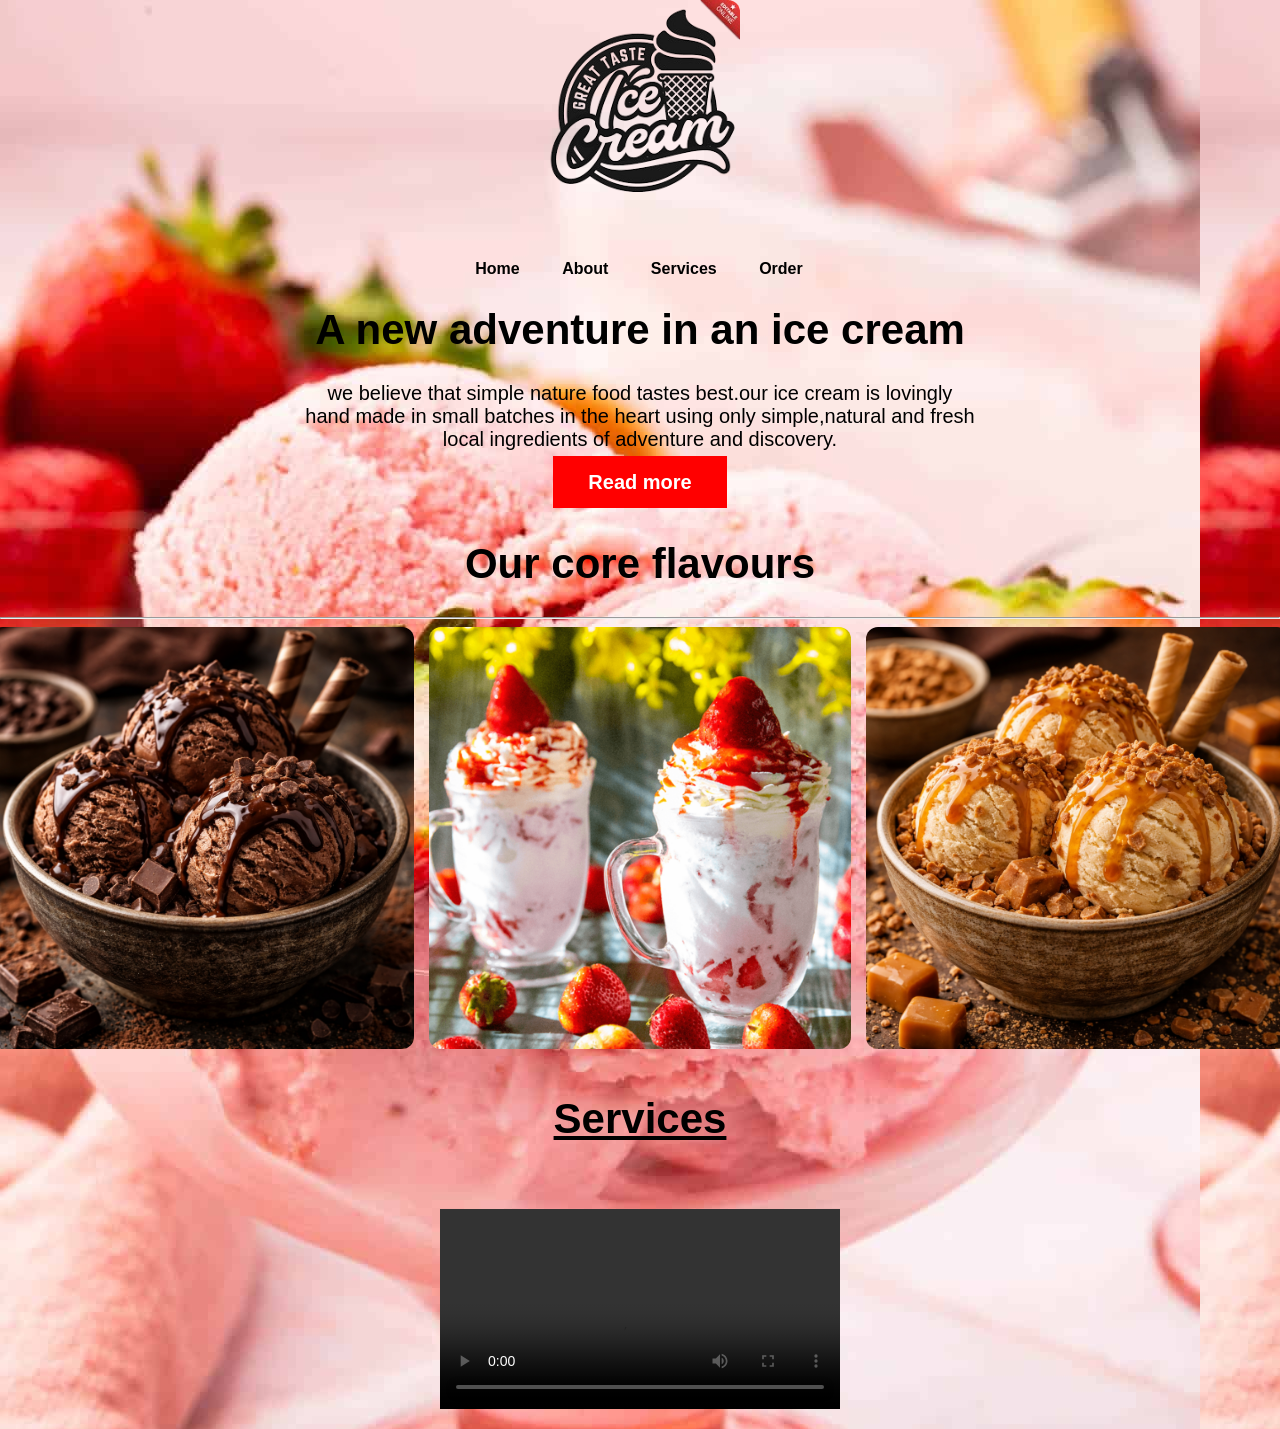
<file: index.html>
<html>
<head>
<title>website</title>
<link rel="stylesheet" href="style.css">
</head>
<body>
<div class="logo">
    <img src="logo.png" width="200">
</div>
<div class="navbar">
<a href="index.html">Home</a>
<a href="about.html">About</a>
<a href="service.html">Services</a>
<a href="order.html">Order</a>
</div>
<h1>A new adventure in an ice cream</h1>
<p>we believe that simple nature food tastes best.our ice cream is lovingly<br>
hand made in small batches in the heart using only simple,natural and fresh<br>
local ingredients of adventure and discovery.</p>
<div style="text-align:center;"><a style="font-size:20px; background-color:red; padding:15px 35px 15px 35px; color:white;" href="info.html">Read more
</a>
</div>
<br>
<h1> Our core flavours</h1>
<hr>
<div class="images">
<img src="Decadent chocolate ice cream delight.png">
<img src="straw.png">
<img src="butter scotch.png">
</div>
<br>
<h1><u>Services</u></h1><br>
<video controls>
<source src="scoop.mp4" type="video/mp4">your browser does not support the video tag.
</video>
</body>
</html>
</file>
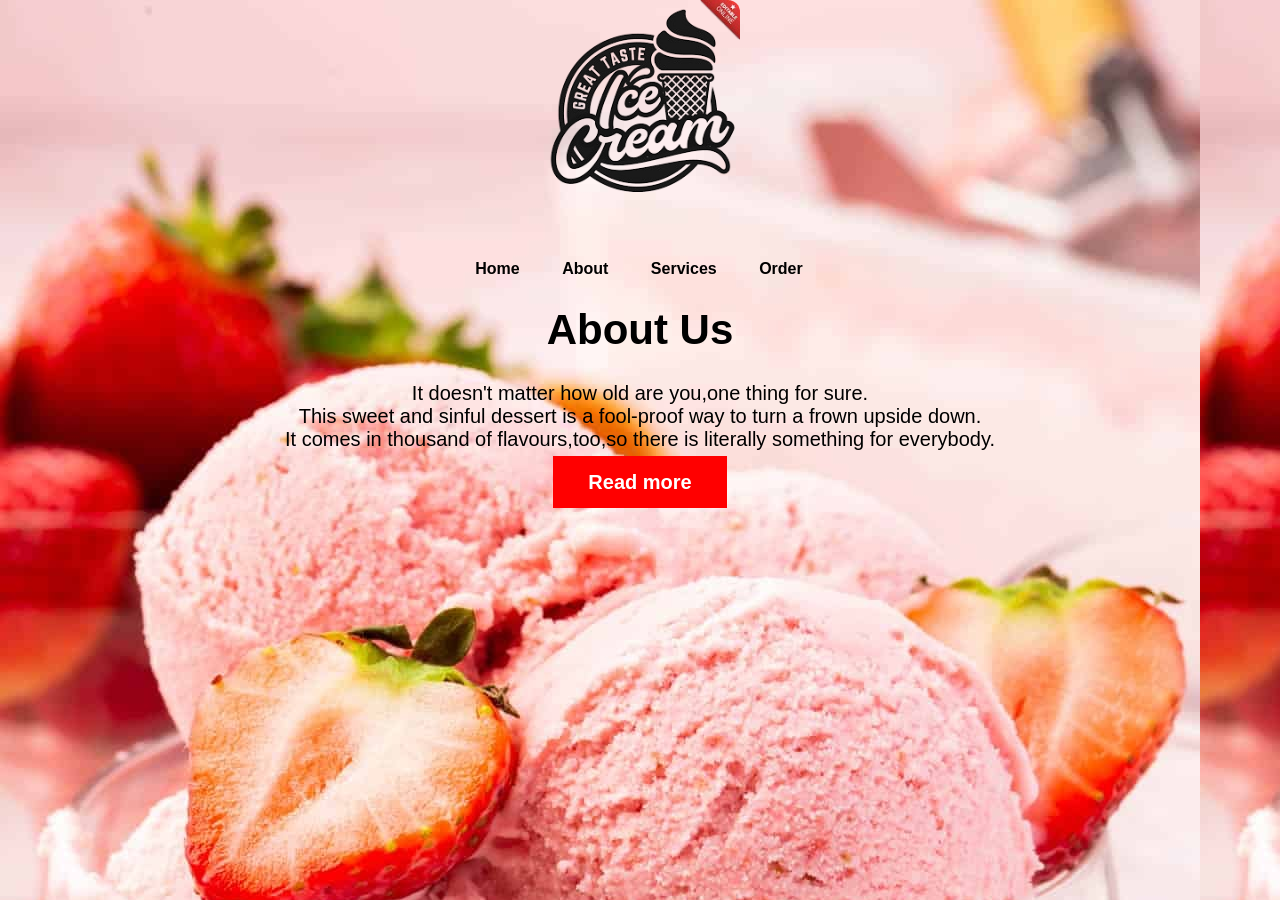
<file: about.html>
<html>
<head>
<title>website</title>
<link rel="stylesheet" href="style.css">
</head>
<body>
<div class="logo">
<img src="logo.png" height="pixel" width="200">
</img>
</div>
<div class="navbar">
<a href="index.html">Home</a>
<a href="about.html">About</a>
<a href="service.html">Services</a>
<a href="order.html">Order</a>
</div>
<h1>About Us</h1>
<p>It doesn't matter how old are you,one thing for sure.<br>
This sweet and sinful dessert is a fool-proof way to turn a frown upside down.<br>
It comes in thousand of flavours,too,so there is literally something for everybody.</p>
<div style="text-align:center;"><a style="font-size:20px; background-color:red; padding:15px 35px 15px 35px; color:white;" href="info.html">Read more
</a>
</div>
</body>
</html>
</file>
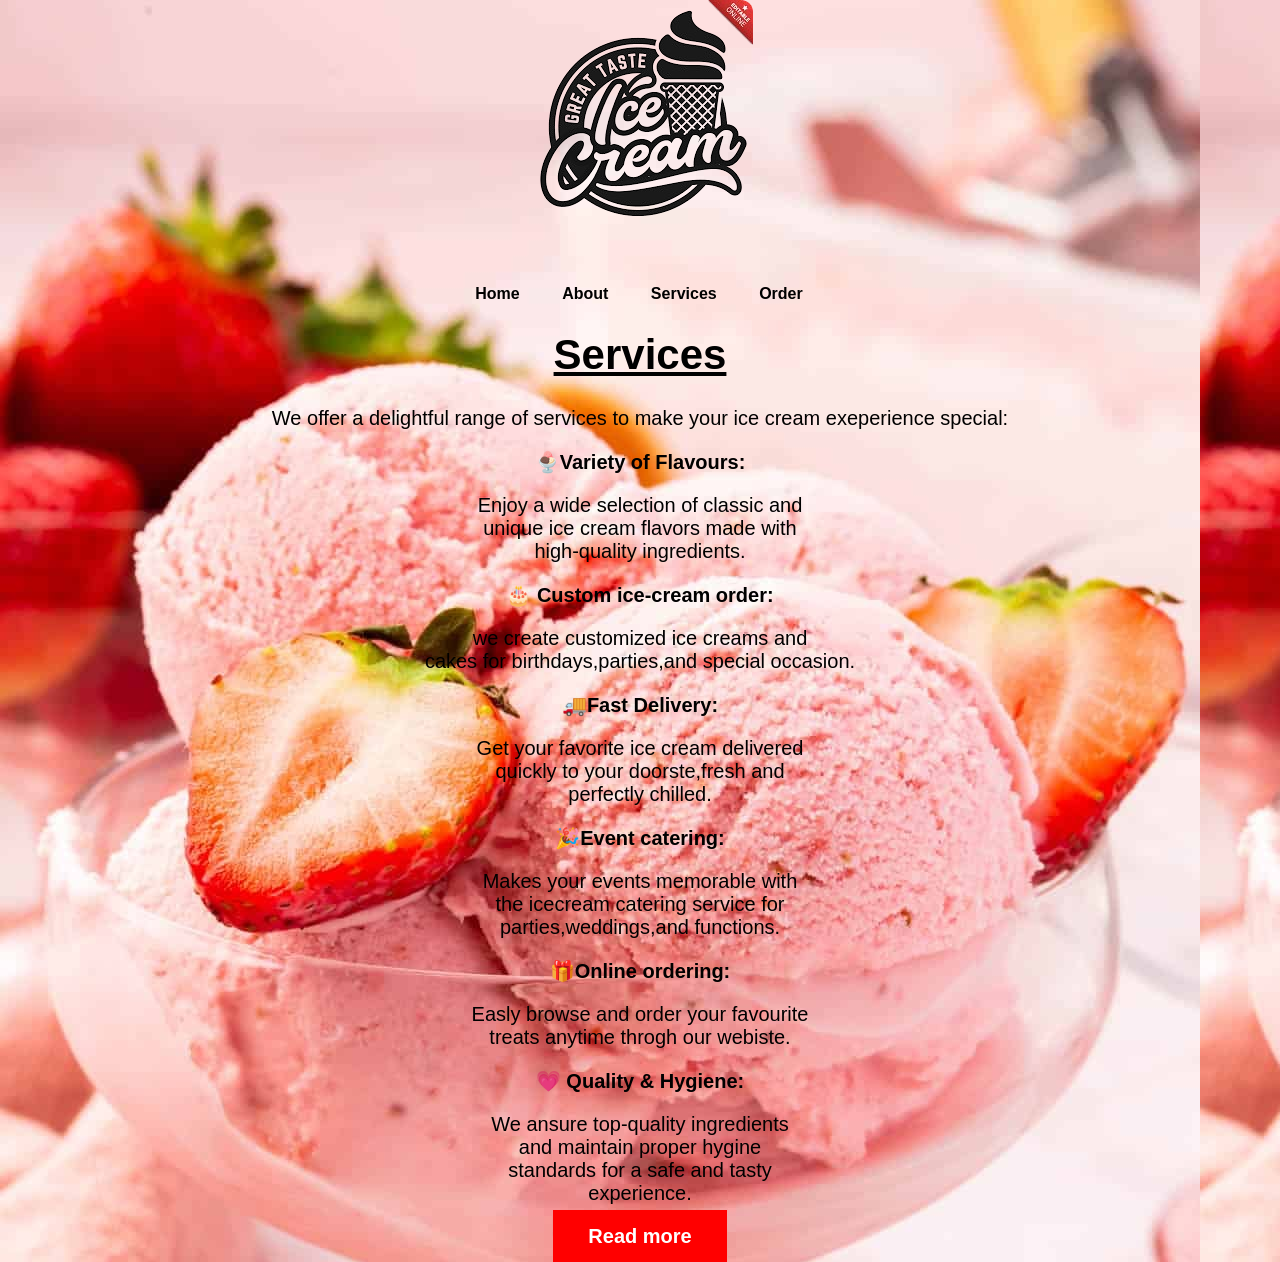
<file: service.html>
<html>
<head>
<title>website</title>
<link rel="stylesheet" href="style.css">
</head>
<body>
<div class="logo">
<img src="logo.png">
</img>
</div>
<div class="navbar">
<a href="index.html">Home</a>
<a href="about.html">About</a>
<a href="service.html">Services</a>
<a href="order.html">Order</a>
</div>
<h1> <u>Services</u> </h1>
<p>
We offer a delightful range of services to make your ice cream exeperience special: </p>
<h3><b>  🍨Variety of Flavours:</b></h3>
<p>
Enjoy a wide selection of classic and <br>
unique ice cream flavors made with<br>
high-quality ingredients.
<h3><b>🎂 Custom ice-cream order:</b></h3>
<p>
we create customized ice creams and<br>
cakes for birthdays,parties,and
special occasion.
<h3><b> 🚚Fast Delivery:</b></h3>
<p>
Get your favorite ice cream delivered <br>
quickly to your doorste,fresh and<br>
perfectly chilled.
<h3><b> 🎉Event catering:</b></h3>
<p>
Makes your events memorable with <br>
the icecream  catering service for<br>
parties,weddings,and functions.
<h3><b> 🎁Online ordering:</b></h3>
<p>
Easly browse and order your favourite<br>
treats anytime throgh our webiste.
<h3><b>💗 Quality & Hygiene:</b></h3>
<p>
We ansure top-quality ingredients<br>
and maintain proper hygine<br>
standards for a safe and tasty<br>
experience.
<div style="text-align:center;"><a style="font-size:20px; background-color:red; padding:15px 35px 15px 35px; color:white;" href="info.html">Read more
</a>
</div>
</body>
</html>
</file>
<file: style.css>
/* General Website Styling */

* {
    box-sizing: border-box;
}

body {
    margin: 0;
    padding: 0;
    font-family: Arial, sans-serif;
    background-image:url('Strawberry.png');
    
}

/* Headings */

h1 {
    color: #000000;
    font-size: 42px;
    text-align: center;
}

h2 {
    color:  #000000;
    text-align: center;
}

h3 {
    color: #000000;
    font-size: 20px;
    text-align: center;
}
/* Navigation Links */

a {
    text-decoration: none;
    color:  #000000;
    font-weight: bold;
    
}

.navbar a {
    padding: 12px 18px;
}

a:hover {
    color: #E96B91;
}

/* Images */

img {
    max-width: 100%;
    height: auto;
    border-radius: 12px;
}

/* Video */

video {
    max-width: 100%;
    height: auto;
    display: block;
    margin: 20px auto;
}

/* Buttons */

button {
    background-color: #E96B91;
    color: white;
    border: none;
    padding: 12px 25px;
    border-radius: 25px;
    cursor: pointer;
}

button:hover {
    background-color: #51352B;
}
.logo {
    text-align: center;
}

.navbar {
    text-align: center;
    margin-top: 60px;
}

.navbar a {
    padding-right: 20px;
}

p {
    color: #000000;
    font-size: 20px;
    text-align: center;
}


.read-more {
    text-align: center;
    width: 100%;
}

.read-more a {
    display: inline-block;
    font-size: 20px;
    background-color: #FF0000;
    padding: 15px 35px;
    color: white;
    text-decoration: none;

}

.images {
    display: flex;
    justify-content: center;
    gap: 15px;
}

.images img {
    width: 33%;
}

video {
    display: block;
    width: 400px;
    max-width: 100%;
    margin: 20px auto;
}
</file>
